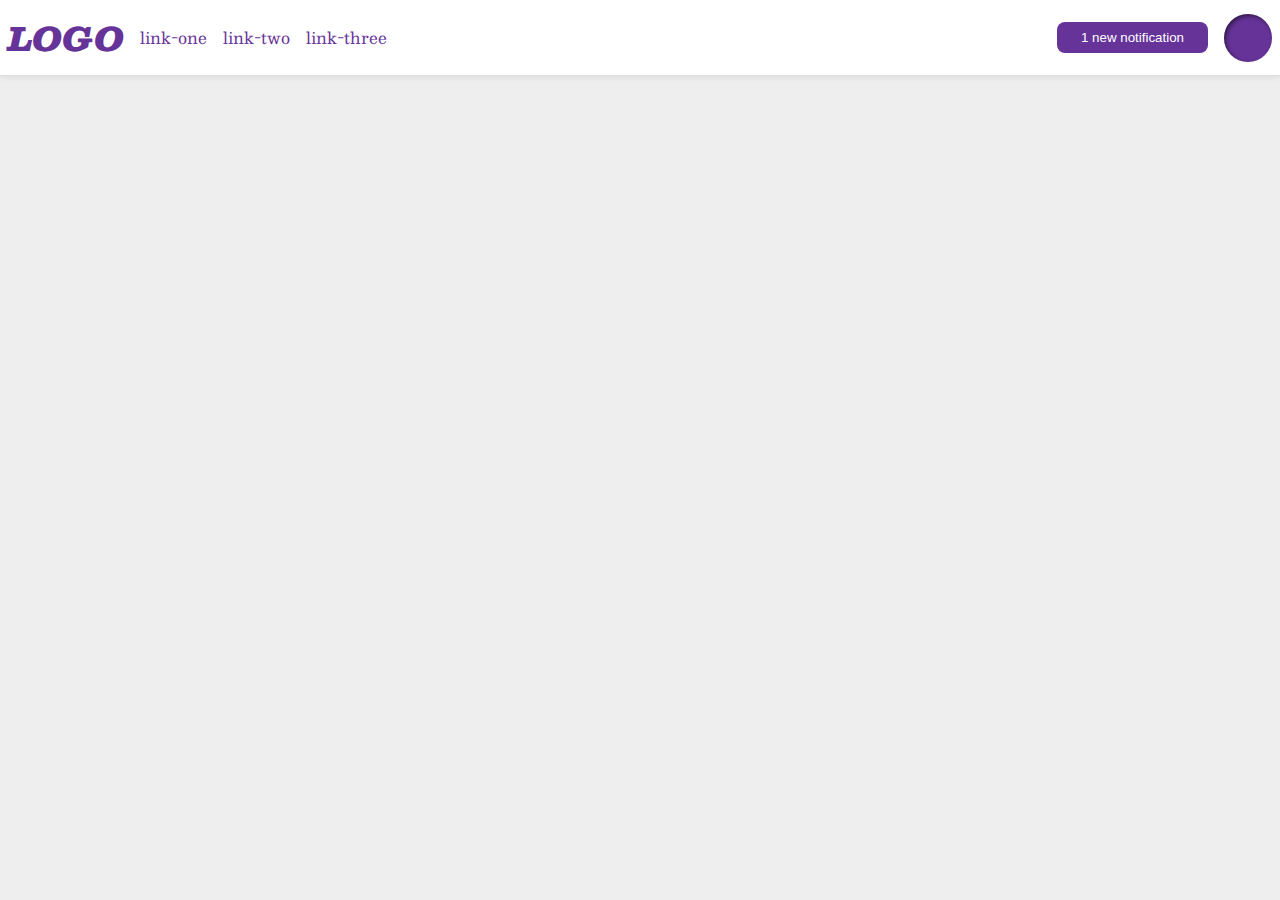
<file: foundations/flex/03-flex-header-2/index.html>
<!DOCTYPE html>
<html lang="en">
  <head>
    <meta charset="UTF-8">
    <meta http-equiv="X-UA-Compatible" content="IE=edge">
    <meta name="viewport" content="width=device-width, initial-scale=1.0">
    <title>Flex Header 2</title>
    <link rel="stylesheet" href="style.css">
  </head>
  <body>
    <div class="header">
      <div class="logo">
        LOGO
      </div>
      <div class="left-side">
        <ul class="links">
          <li><a href="https://google.com">link-one</a></li>
          <li><a href="https://google.com">link-two</a></li>
          <li><a href="https://google.com">link-three</a></li>
        </ul>
      </div>
      <div class="right-side">
        <button class="notifications">
          1 new notification
        </button>
        <div class="profile-image"></div>
      </div>
    </div>
      
  </body>
</html>
</file>
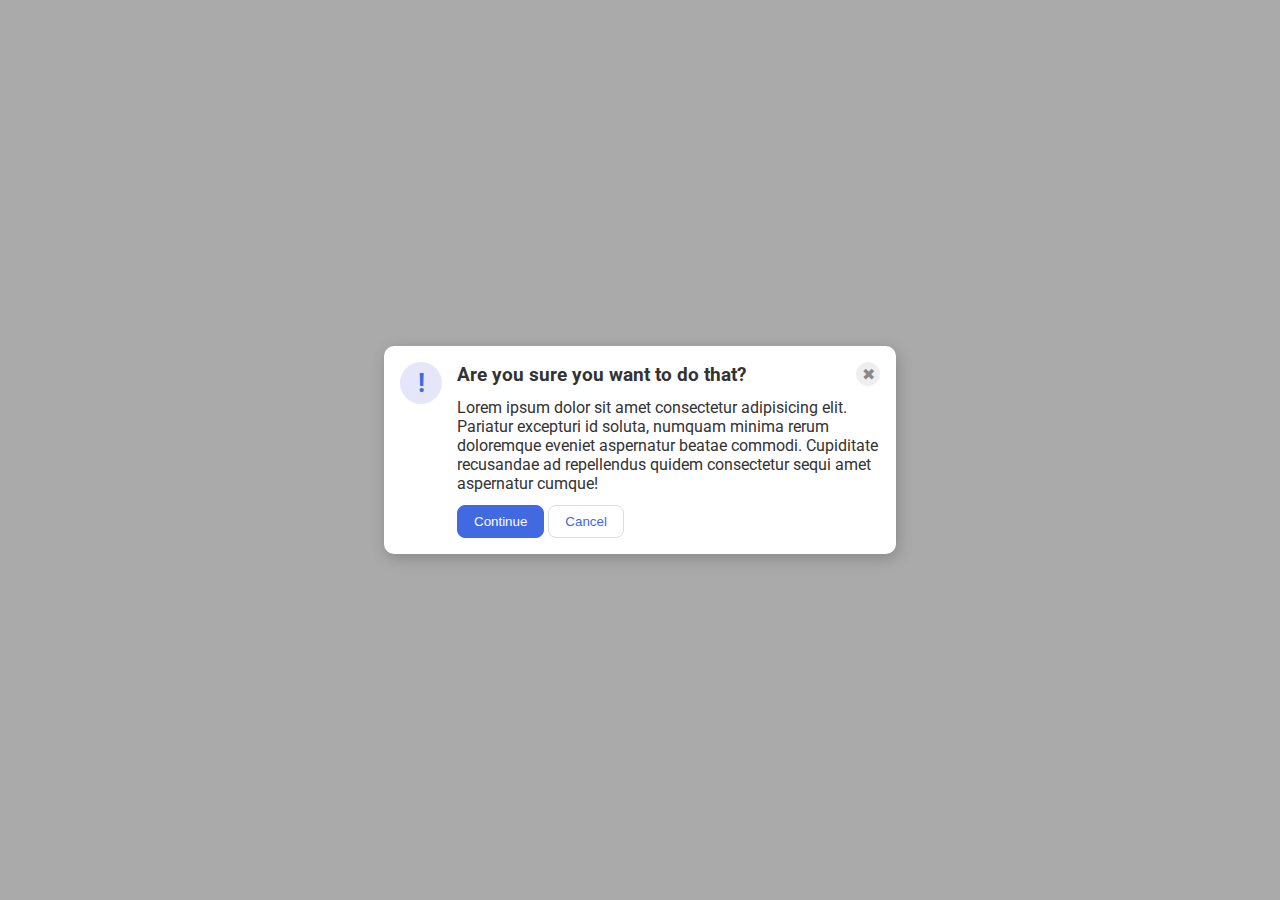
<file: foundations/flex/05-flex-modal/index.html>
<!DOCTYPE html>
<html lang="en">
  <head>
    <meta charset="UTF-8">
    <meta http-equiv="X-UA-Compatible" content="IE=edge">
    <meta name="viewport" content="width=device-width, initial-scale=1.0">
    <link rel="stylesheet" href="style.css">
    <title>Modal</title>
  </head>
  <body>
    <div class="modal">
      <div class="icon">!</div>
      <div class="container">
        <div class="header">Are you sure you want to do that?
          <button class="close-button">✖</button></div> 
          <div class="text">Lorem ipsum dolor sit amet consectetur adipisicing elit. Pariatur excepturi id soluta, numquam minima rerum doloremque eveniet aspernatur beatae commodi. Cupiditate recusandae ad repellendus quidem consectetur sequi amet aspernatur cumque!</div>
          <button class="continue">Continue</button>
          <button class="cancel">Cancel</button>
      </div>
    </div>
  </body>
</html>
</file>
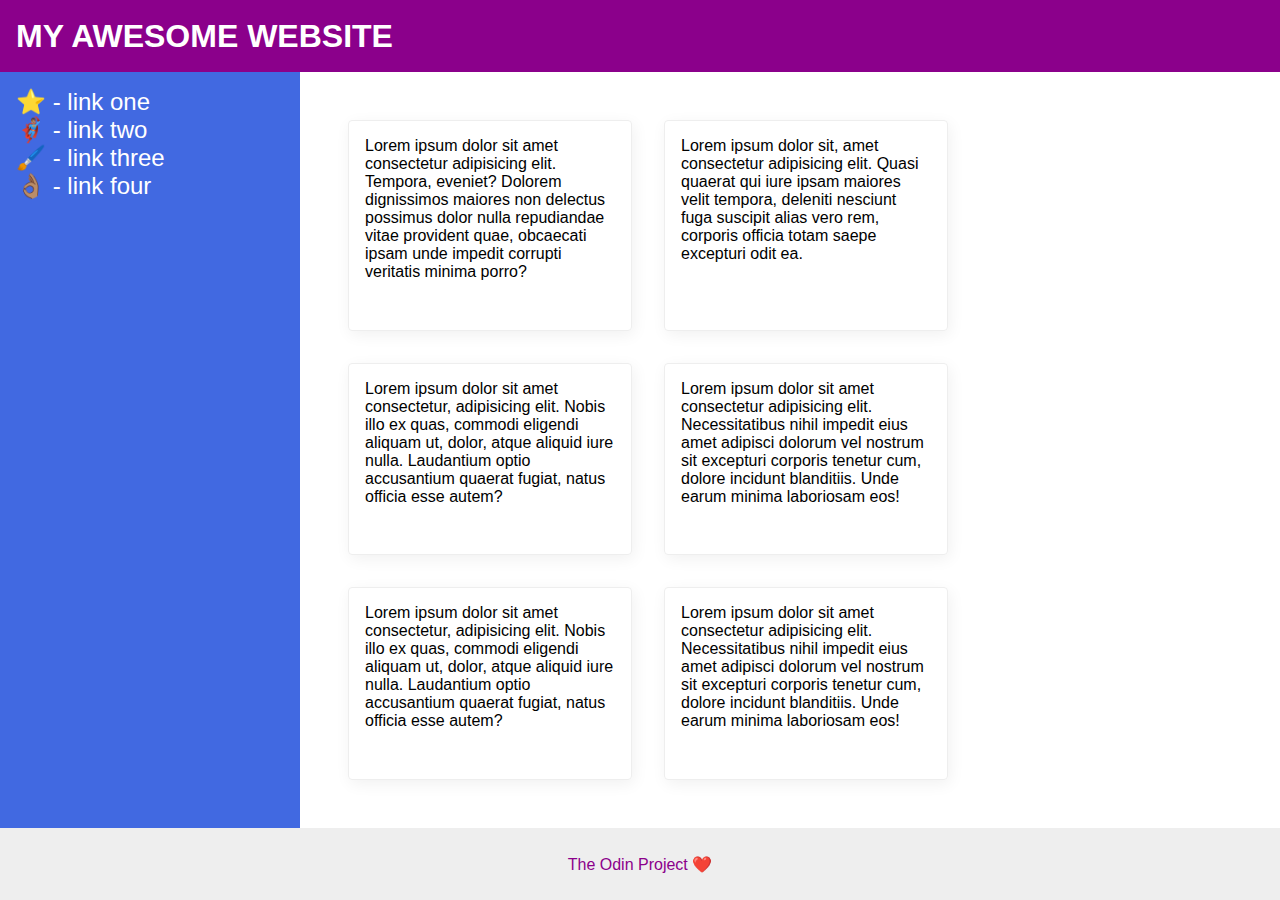
<file: foundations/flex/07-flex-layout-2/index.html>
<!DOCTYPE html>
<html lang="en">
  <head>
    <meta charset="UTF-8">
    <meta http-equiv="X-UA-Compatible" content="IE=edge">
    <meta name="viewport" content="width=device-width, initial-scale=1.0">
    <title>The Holy Grail</title>
    <link rel="stylesheet" href="style.css">
  </head>
  <body>
    <div class="header">
      MY AWESOME WEBSITE
    </div>
    
    <div class="content">
      <div class="sidebar">
        <ul>
          <li><a href="#">⭐ - link one</a></li>
          <li><a href="#">🦸🏽‍♂️ - link two</a></li>
          <li><a href="#">🖌️ - link three</a></li>
          <li><a href="#">👌🏽 - link four</a></li>
        </ul>
      </div>
      <div class="cards">
        <div class="card">Lorem ipsum dolor sit amet consectetur adipisicing elit. Tempora, eveniet? Dolorem dignissimos maiores non delectus possimus dolor nulla repudiandae vitae provident quae, obcaecati ipsam unde impedit corrupti veritatis minima porro?</div>
        <div class="card">Lorem ipsum dolor sit, amet consectetur adipisicing elit. Quasi quaerat qui iure ipsam maiores velit tempora, deleniti nesciunt fuga suscipit alias vero rem, corporis officia totam saepe excepturi odit ea.</div>
        <div class="card">Lorem ipsum dolor sit amet consectetur, adipisicing elit. Nobis illo ex quas, commodi eligendi aliquam ut, dolor, atque aliquid iure nulla. Laudantium optio accusantium quaerat fugiat, natus officia esse autem?</div>
        <div class="card">Lorem ipsum dolor sit amet consectetur adipisicing elit. Necessitatibus nihil impedit eius amet adipisci dolorum vel nostrum sit excepturi corporis tenetur cum, dolore incidunt blanditiis. Unde earum minima laboriosam eos!</div>
        <div class="card">Lorem ipsum dolor sit amet consectetur, adipisicing elit. Nobis illo ex quas, commodi eligendi aliquam ut, dolor, atque aliquid iure nulla. Laudantium optio accusantium quaerat fugiat, natus officia esse autem?</div>
        <div class="card">Lorem ipsum dolor sit amet consectetur adipisicing elit. Necessitatibus nihil impedit eius amet adipisci dolorum vel nostrum sit excepturi corporis tenetur cum, dolore incidunt blanditiis. Unde earum minima laboriosam eos!</div>
      </div>
    </div>

    <div class="footer">
      The Odin Project ❤️
    </div>
  </body>
</html>
</file>
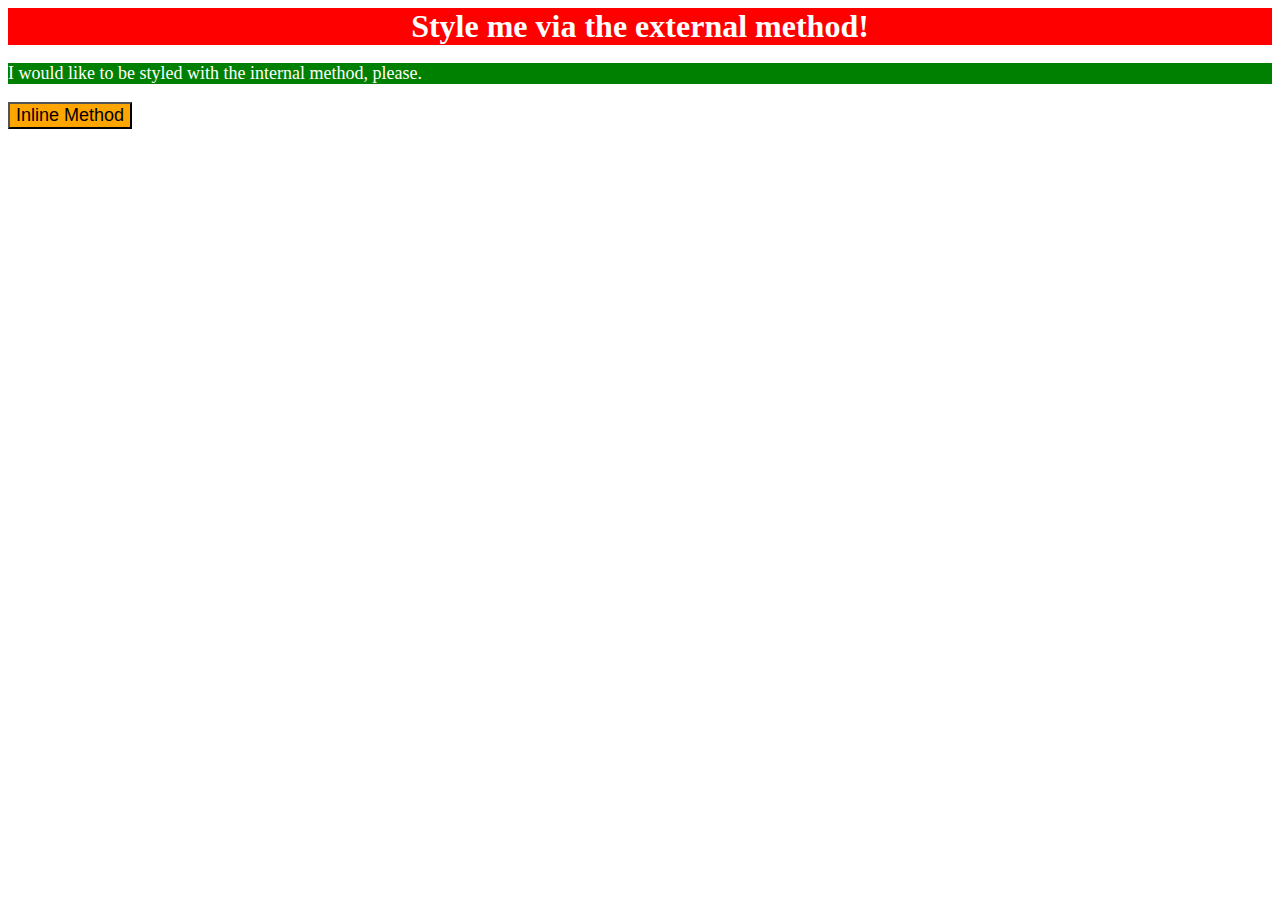
<file: foundations/intro-to-css/01-css-methods/index.html>
<!DOCTYPE html>
<html lang="en">
  <head>
    <meta charset="UTF-8">
    <meta http-equiv="X-UA-Compatible" content="IE=edge">
    <meta name="viewport" content="width=device-width, initial-scale=1.0">
    <title>Methods for Adding CSS</title>
    <link rel="stylesheet" href="style.css">
    <style>
      p{
        background-color: green;
        color: white;
        font-size: 18px;
      }
    </style>
  </head>
  <body>
    <div>Style me via the external method!</div>
    <p>I would like to be styled with the internal method, please.</p>
    <button style="background-color: orange; font-size: 18px;">Inline Method</button>
  </body>
</html>
</file>
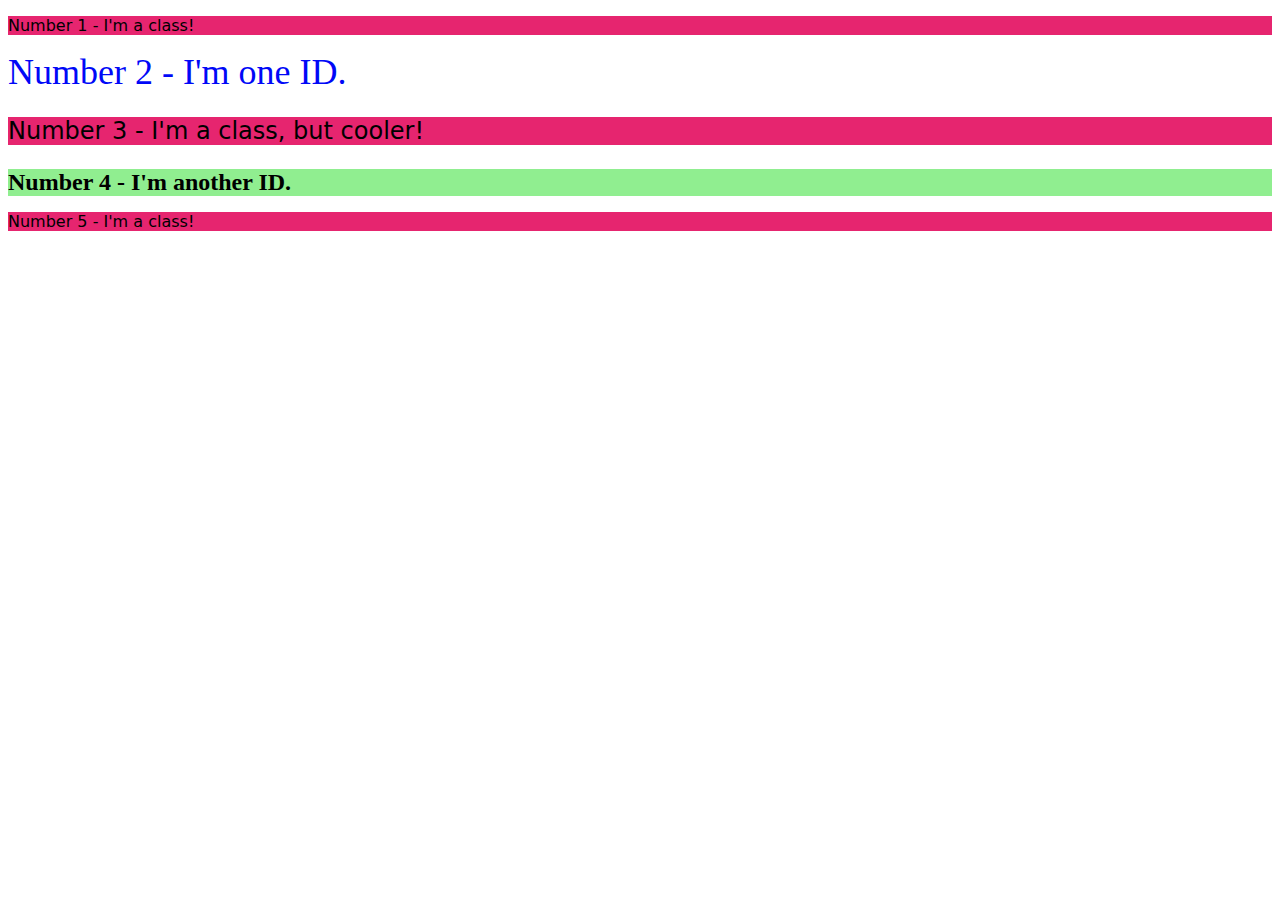
<file: foundations/intro-to-css/02-class-id-selectors/index.html>
<!DOCTYPE html>
<html lang="en">
  <head>
    <meta charset="UTF-8">
    <meta http-equiv="X-UA-Compatible" content="IE=edge">
    <meta name="viewport" content="width=device-width, initial-scale=1.0">
    <title>Class and ID Selectors</title>
    <link rel="stylesheet" href="style.css">
  </head>
  <body>
    <p class="odd-numbered">Number 1 - I'm a class!</p>
    <div id="second">Number 2 - I'm one ID.</div>
    <p class="odd-numbered third">Number 3 - I'm a class, but cooler!</p>
    <div id="fourth">Number 4 - I'm another ID.</div>
    <p class="odd-numbered">Number 5 - I'm a class!</p>
  </body>
</html>
</file>
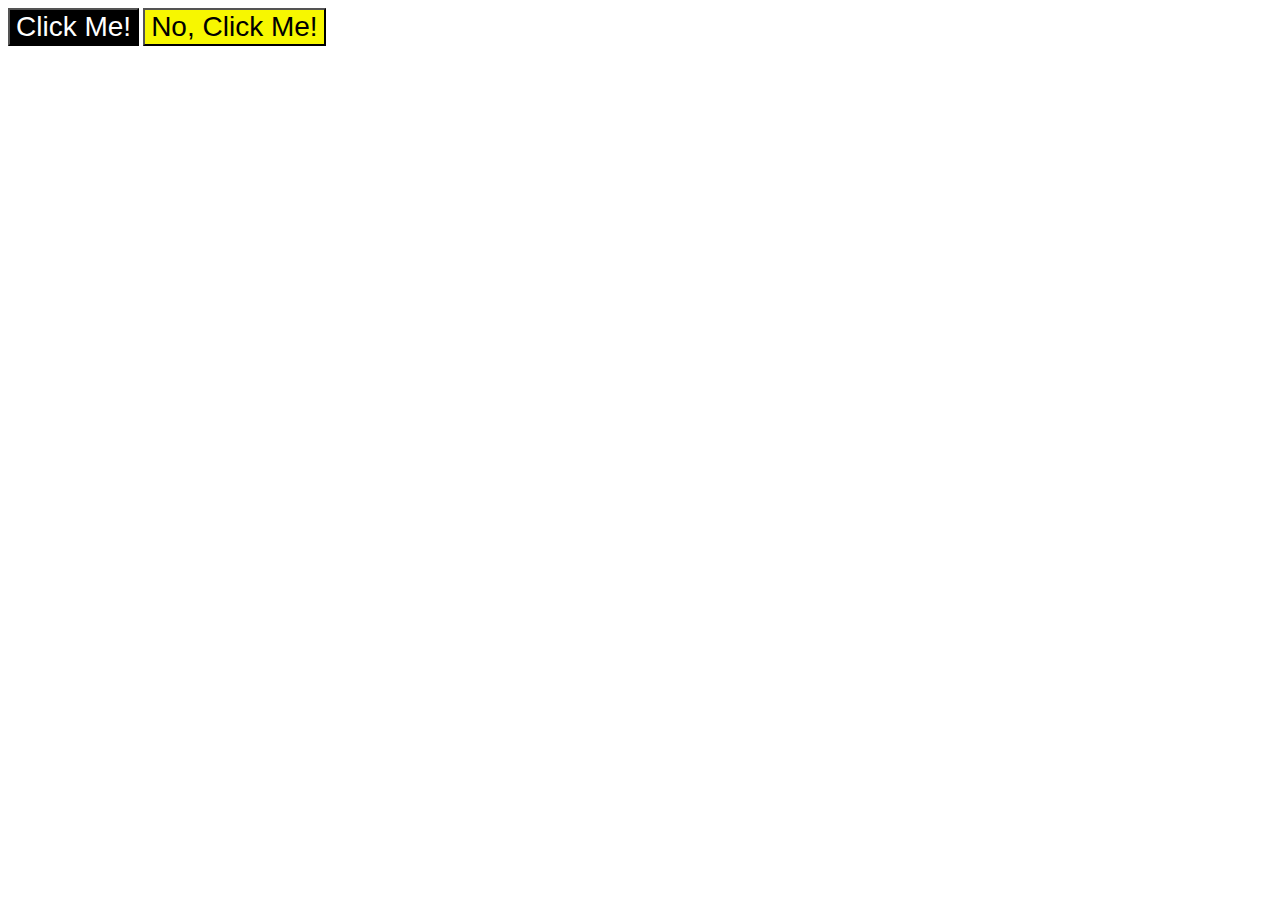
<file: foundations/intro-to-css/03-grouping-selectors/index.html>
<!DOCTYPE html>
<html lang="en">
  <head>
    <meta charset="UTF-8">
    <meta http-equiv="X-UA-Compatible" content="IE=edge">
    <meta name="viewport" content="width=device-width, initial-scale=1.0">
    <title>Grouping Selectors</title>
    <link rel="stylesheet" href="style.css">
  </head>
  <body>
    <button class="positive">Click Me!</button>
    <button class="negative">No, Click Me!</button>
  </body>
</html>
</file>
<file: foundations/flex/03-flex-header-2/style.css>
/* this is some magical font-importing.  
you'll learn about it later. */
@import url('https://fonts.googleapis.com/css2?family=Besley:ital,wght@0,400;1,900&display=swap');

body {
  margin: 0;
  background: #eee;
  font-family: Besley, serif;
}

.header {
  background: white;
  border-bottom: 1px solid #ddd;
  box-shadow: 0 0 8px rgba(0,0,0,.1);
  display: flex;
  align-items: center;
  padding: 8px;
  gap: 16px;
}

.profile-image {
  background: rebeccapurple;
  box-shadow: inset 2px 2px 4px rgba(0,0,0,.5);
  border-radius: 50%;
  width: 48px;
  height: 48px;
}

.logo {
  color: rebeccapurple;
  font-size: 32px;
  font-weight: 900;
  font-style: italic;
}

button {
  border: none;
  border-radius: 8px;
  background: rebeccapurple;
  color: white;
  padding: 8px 24px;
}

a {
  /* this removes the line under our links */
  text-decoration: none;
  color: rebeccapurple;
}

ul {
  list-style-type: none;
  display: flex;
  align-items: center;
  gap: 16px;
  padding: 0;
}

.right-side {
  display: flex;
  align-items: center;
  margin-left: auto;
  gap: 16px;
}
</file>
<file: foundations/flex/05-flex-modal/style.css>
@import url('https://fonts.googleapis.com/css2?family=Roboto:wght@400;700&display=swap');

html, body {
  height: 100%;
}

body {
  font-family: Roboto, sans-serif;
  margin: 0;
  background: #aaa;
  color: #333;
  /* I'll give you this one for free lol */
  display: flex;
  align-items: center;
  justify-content: center;
}

.modal {
  background: white;
  width: 480px;
  border-radius: 10px;
  padding: 16px;
  box-shadow: 2px 4px 16px rgba(0,0,0,.2);
  display: flex;
}

.icon {
  margin-right: 15px;
  color: royalblue;
  font-size: 26px;
  font-weight: 700;
  background: lavender;
  min-width: 42px;
  max-height: 42px;
  border-radius: 50%;
  display: flex;
  align-items: center;
  justify-content: center;
}

.header {
  display: flex;
  justify-content: space-between;
  align-items: center;
  font-weight: bold;
  font-size: larger;
  margin-bottom: 12px;
}

.close-button {
  background: #eee;
  border-radius: 50%;
  color: #888;
  font-weight: 400;
  font-size: 16px;
  height: 24px;
  width: 24px;
  display: flex;
  align-items: center;
  justify-content: center;
  border: 1px solid #eee;
  padding: 0;
}

button {
  cursor: pointer;
  padding: 8px 16px;
  border-radius: 8px;
}

button.continue {
  background: royalblue;
  border: 1px solid royalblue;
  color: white;
  margin-top: 12px;
}

button.cancel {
  background: white;
  border: 1px solid #ddd;
  color: royalblue;
  margin-top: 12px;
}
</file>
<file: foundations/flex/07-flex-layout-2/style.css>
body {
  font-family: -apple-system, BlinkMacSystemFont, 'Segoe UI', Roboto, Oxygen, Ubuntu, Cantarell, 'Open Sans', 'Helvetica Neue', sans-serif;
  margin: 0;
  min-height: 100vh;
  display: flex;
  flex-direction: column;
}

.header {
  display: flex;
  align-items: center;
  font-size: 32px;
  font-weight: 900;
  height: 72px;
  background: darkmagenta;
  color: white;
  padding: 0px 16px;
}

.content {
  flex: 1;
  display: flex;
}

.sidebar {
  width: 300px;
  flex-shrink: 0;
  padding: 16px;
}

ul {
  list-style-type: none;
  margin: 0;
  padding: 0;
}

.cards {
  gap: 32px;
  display: flex;
  padding: 48px;
  flex-wrap: wrap;
}

a {
  color: white;
  text-decoration-line: none;
  font-size: 24px;
}

.footer {
  display: flex;
  justify-content: center;
  align-items: center;
  height: 72px;
  background: #eee;
  color: darkmagenta;
}

.sidebar {
  width: 300px;
  background: royalblue;
  box-sizing: border-box;
}

.card {
  border: 1px solid #eee;
  box-shadow: 2px 4px 16px rgba(0,0,0,.06);
  border-radius: 4px;
  width: 250px;
  padding: 16px;
}
</file>
<file: foundations/intro-to-css/01-css-methods/style.css>
div{
    background-color: red;
    color: white;
    text-align: center;
    font-size: 32px;
    font-weight: bold;
}
</file>
<file: foundations/intro-to-css/02-class-id-selectors/style.css>
.odd-numbered{
    background-color: rgb(230, 37, 111);
    font-family: 'Verdana', 'DejaVu Sans', 'Tahoma', sans-serif;
}

.odd-numbered.third{
    font-size: 24px;
}

#second{
    color: #0008f7;
    font-size: 36px;
}

#fourth{
    font-size: 24px;
    background-color: #90ee90;
    font-weight: bold;
}
</file>
<file: foundations/intro-to-css/03-grouping-selectors/style.css>
.positive, .negative{
    font-size: 28px;
    font-family: "Helvetica", 'Times New Roman', sans-serif;
}

.positive{
    background-color: #000000;
    color: #ffffff;
}

.negative{
    background-color: #f7f700;
}
</file>
